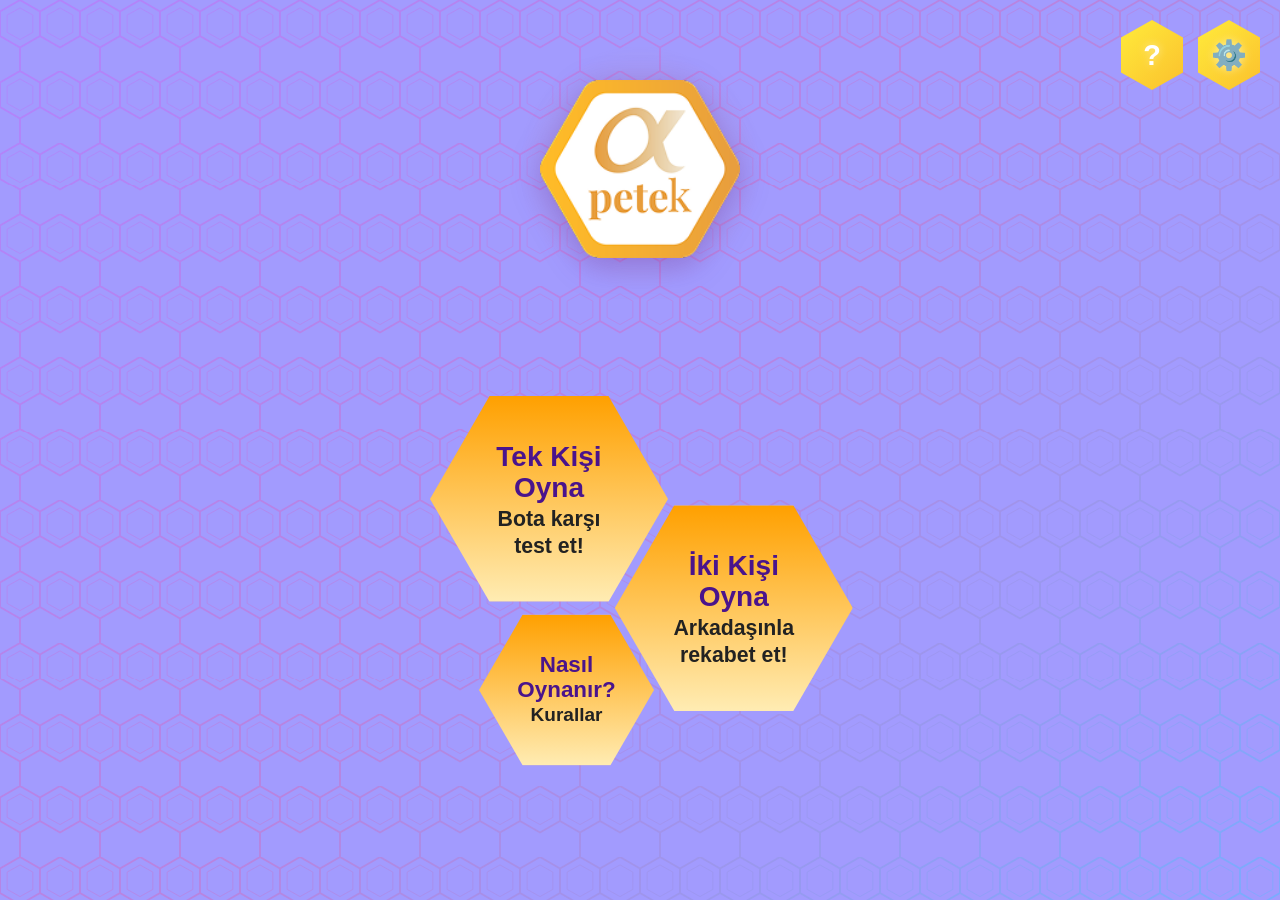
<file: index.html>
<!DOCTYPE html>
<html lang="tr">
<head>
    <meta charset="UTF-8">
    <meta name="viewport" content="width=device-width, initial-scale=1.0">
    <title>Petek Oyunu</title>
    <link rel="stylesheet" href="style.css">
</head>
<body class="prep-body">

    <!-- Kalıcı ve Zarif Altıgen Izgara Arka Planı (3D Energy Hive) -->
    <div class="hexagon-grid-bg"></div>

    <div class="header">
        <button class="icon-btn" id="helpBtn" title="Yardım">?</button>
        <button class="icon-btn" id="settingsBtn" title="Ayarlar">⚙️</button>
    </div>

    <div class="logo-container">
        <img src="logo.png" alt="Petek Düellosu" class="brand-logo">
    </div>

    <!-- Ana Menü Seçenekleri (Klasik Petek Dizilimi) -->
    <div class="honeycomb-menu-container">
        <!-- 1. Büyük Petek (Üst Sol) -->
        <div class="honeycomb-btn h-large h-pos-1" id="soloPlayCard">
            <h2>Tek Kişi<br>Oyna</h2>
            <p>Bota karşı<br>test et!</p>
        </div>

        <!-- 2. Büyük Petek (Alt Sağ) -->
        <div class="honeycomb-btn h-large h-pos-2" id="duoPlayCard">
            <h2>İki Kişi<br>Oyna</h2>
            <p>Arkadaşınla<br>rekabet et!</p>
        </div>

        <!-- 3. Küçük Petek (Alt Sol) -->
        <div class="honeycomb-btn h-small h-pos-3" id="howToPlayBtn">
            <h2>Nasıl<br>Oynanır?</h2>
            <p>Kurallar</p>
        </div>
    </div>

    <!-- Kurallar Modalı (Popup) -->
    <div class="modal-overlay" id="rulesModal">
        <div class="modal-content rules-content">
            <button class="close-btn" id="closeModalBtn" style="color: #4A148C; font-weight: 900; background: none; border: none; font-size: 1.5rem; position: absolute; right: 15px; top: 15px; cursor: pointer;">✕</button>
            <h2 class="modal-title" style="color: #4A148C; text-align: center; margin-bottom: 20px;">🐝 Petek Düellosu'na <br>Hoş Geldin!</h2>
            <div class="modal-body" style="color: #4A148C; font-weight: 600; line-height: 1.6; font-size: 0.95rem;">
                <p><strong>Puanını Seç:</strong> Puan panelindeki peteklerden birine dokun. Unutma, puan yükseldikçe soruların zorluğu da artar!</p>
                <p><strong>Zamana Karşı Yarış:</strong> Her soru için sadece 15 saniyen var. Hızlı düşünüp doğru şıkkı kapmalısın! ⏱️</p>
                <p><strong>Dikkat, Soru Çalınabilir!:</strong> Eğer yanlış cevap verirsen veya süren biterse sıra rakibine geçer. Rakibin bu soruyu bilirse puanı o kazanır! 😱</p>
                <p><strong>Zirveye Oyna:</strong> Tüm petekler dolduğunda en yüksek puana ulaşan oyunun kralı/kraliçesi olur! 🏆</p>
            </div>
            <button class="btn" id="understandBtn" style="width: 100%; margin-top: 15px; background-color: #4A148C; color: white;">Anladım, Başlayalım!</button>
        </div>
    </div>

    <!-- Ayarlar Modalı (Popup) -->
    <div class="modal-overlay" id="settingsModal">
        <div class="modal-content settings-content">
            <button class="close-btn" id="closeSettingsBtn" style="color: #4A148C; font-weight: 900; background: none; border: none; font-size: 1.5rem; position: absolute; right: 15px; top: 15px; cursor: pointer;">✕</button>
            <h2 class="modal-title" style="color: #4A148C; text-align: center; margin-bottom: 20px;">⚙️ Oyun Ayarları</h2>
            
            <div class="modal-body">
                <!-- Kategori Seçimi -->
                <div class="input-group">
                    <label class="input-label" style="color: #4A148C; display: block; margin-bottom: 10px;">Kategori Seç</label>
                    <div class="category-grid" id="modalCategoryGrid" style="display: grid; grid-template-columns: repeat(3, 1fr); gap: 10px;">
                        <div class="category-card" data-category="sanat">
                            <div class="category-icon">🎨</div>
                            <div class="category-name">Sanat</div>
                        </div>
                        <div class="category-card" data-category="spor">
                            <div class="category-icon">⚽</div>
                            <div class="category-name">Spor</div>
                        </div>
                        <div class="category-card" data-category="kultur">
                            <div class="category-icon">🌍</div>
                            <div class="category-name">G. Kültür</div>
                        </div>
                        <div class="category-card" data-category="bilim">
                            <div class="category-icon">🔬</div>
                            <div class="category-name">Bilim</div>
                        </div>
                        <div class="category-card" data-category="tarih">
                            <div class="category-icon">🏛️</div>
                            <div class="category-name">Tarih</div>
                        </div>
                    </div>
                </div>

                <!-- Zorluk Seviyesi -->
                <div class="input-group" style="margin-top: 20px;">
                    <label class="input-label" style="color: #4A148C; display: block; margin-bottom: 10px;">Zorluk Seviyesi</label>
                    <div class="diff-group" id="modalDifficultyGroup" style="display: flex; gap: 10px; justify-content: center;">
                        <button class="diff-btn" data-diff="kolay">Kolay</button>
                        <button class="diff-btn" data-diff="orta">Orta</button>
                        <button class="diff-btn" data-diff="zor">Zor</button>
                    </div>
                </div>
            </div>

            <button class="btn" id="saveSettingsBtn" style="width: 100%; margin-top: 25px; background-color: #4A148C; color: white;">Ayarları Kaydet</button>
        </div>
    </div>
    <script src="main.js"></script>
</body>
</html>
</file>
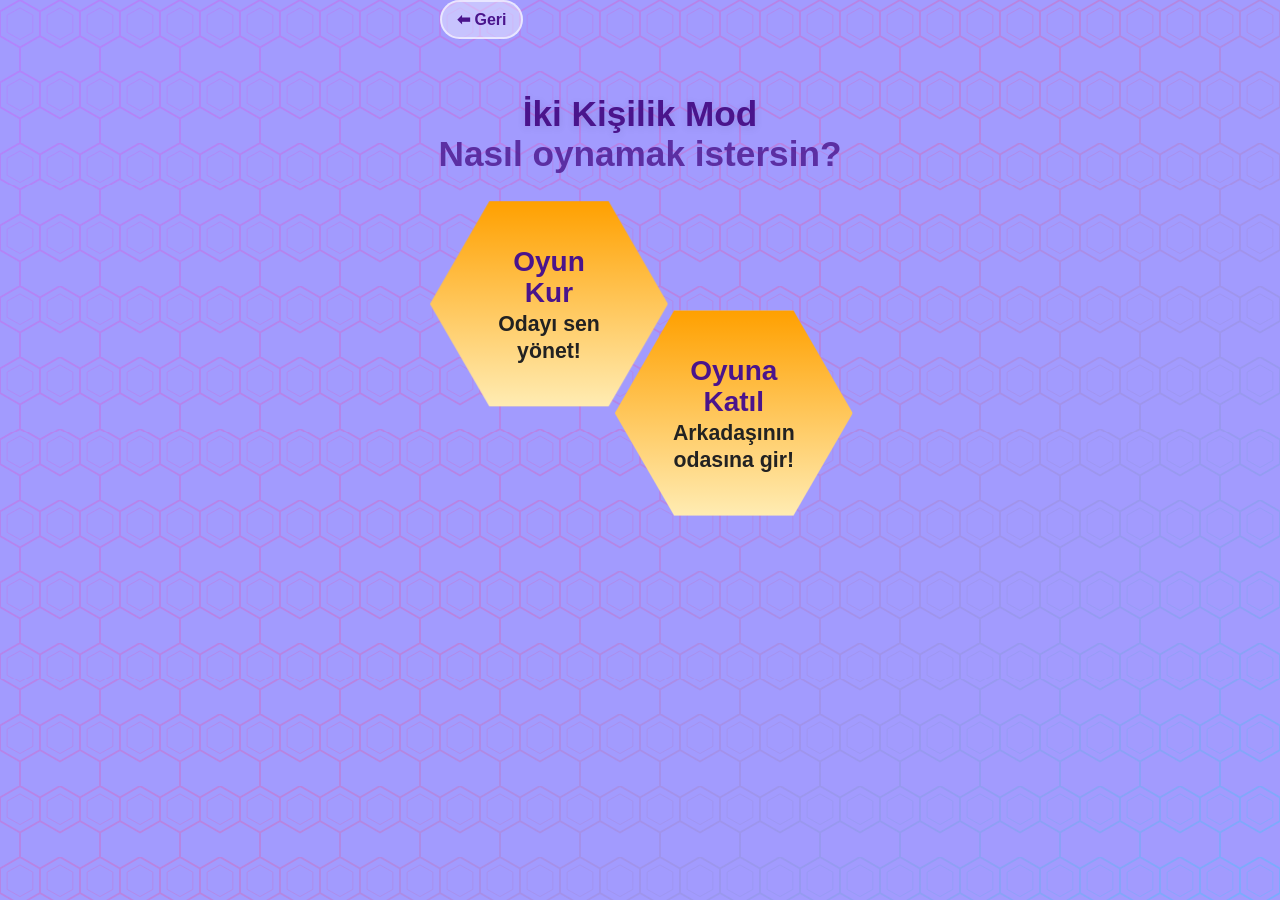
<file: iki-kisilik-secim.html>
<!DOCTYPE html>
<html lang="tr">
<head>
    <meta charset="UTF-8">
    <meta name="viewport" content="width=device-width, initial-scale=1.0">
    <title>İki Kişi Oyna - Seçim</title>
    <link rel="stylesheet" href="style.css">
</head>
<body class="prep-body">

    <!-- Kalıcı ve Zarif Altıgen Izgara Arka Planı (3D Energy Hive) -->
    <div class="hexagon-grid-bg"></div>

    <div class="prep-container">
        <div class="back-header">
            <a href="index.html" class="back-btn" style="text-decoration: none;">⬅ Geri</a>
        </div>

        <div style="text-align: center; margin-bottom: 25px; margin-top: 50px;">
            <h1 style="color: #4A148C; text-shadow: 0px 2px 8px rgba(0,0,0,0.1); font-size: 2.2rem; margin: 0;">İki Kişilik Mod</h1>
            <p style="color: #4A148C; font-weight: 800; opacity: 0.8; font-size: 2.2rem; margin: 0;">Nasıl oynamak istersin?</p>
        </div>

        <div class="honeycomb-menu-container" style="margin-top: 60px;">
            <!-- Oyun Kur (Host) -->
            <a href="iki-kisilik-kur.html" style="text-decoration: none;">
                <div class="honeycomb-btn h-large h-pos-1" id="createGameBtn">
                    <h2>Oyun<br>Kur</h2>
                    <p>Odayı sen<br>yönet!</p>
                </div>
            </a>

            <!-- Oyuna Katıl (Joiner) -->
            <a href="iki-kisilik-katil.html" style="text-decoration: none;">
                <div class="honeycomb-btn h-large h-pos-2" id="joinGameBtn">
                    <h2>Oyuna<br>Katıl</h2>
                    <p>Arkadaşının<br>odasına gir!</p>
                </div>
            </a>
        </div>
    </div>

</body>
</html>
</file>
<file: style.css>
/* Genel Ayarlar ve Renk Paleti */

:root {

    /* Arka plan geÃ§iÅi iÃ§in lila ve mor tonlarÄ± */

    --bg-color-start: #E6E6FA; /* Lila */

    --bg-color-end: #9370DB; /* Mor */

    /* Buton ve kartlar iÃ§in canlÄ± sarÄ± tonlarÄ± */

    --primary-yellow: #FFD700;

    --primary-yellow-dark: #E6C200;

    /* GÃ¶lge ve 3D efektleri iÃ§in renkler */

    --shadow-color: rgba(75, 0, 130, 0.25); /* Koyu mor tonlarÄ±nda gÃ¶lge */

    --highlight-color: rgba(255, 255, 255, 0.6);

    /* Metin renkleri */

    --text-main: #4A148C; /* OkunabilirliÄi yÃ¼ksek koyu mor */

}


/* --- GLOBAL BODY & MOBILE BACKGROUND FIX --- */
html {
    height: -webkit-fill-available; /* iOS Fix */
}

body {
    font-family: 'Segoe UI', Tahoma, Geneva, Verdana, sans-serif;
    background-color: #a29bfe !important; /* Lila/Mor Yedek Renk */
    background: linear-gradient(135deg, #E6E6FA 0%, #9370DB 100%) !important;
    background-size: cover !important;
    background-repeat: no-repeat !important;
    background-attachment: scroll !important; /* Fixed mobilde sorunlu, scroll yapıldı */
    
    min-height: 100vh !important;
    min-height: -webkit-fill-available !important; /* iOS adres çubuğu fix */
    
    color: #4A148C;
    display: flex;
    flex-direction: column;
    align-items: center;
    padding: 20px;
    width: 100%;
    margin: 0;
    position: relative;
    overflow-x: hidden;
}

/* Masaüstü için fixed özelliğini koruyabiliriz */
@media screen and (min-width: 1024px) {
    body {
        background-attachment: fixed !important;
    }
}

/* Temel SÄ±fÄ±rlama ve Body Stilleri */

* {

    box-sizing: border-box;

    margin: 0;

    padding: 0;

}



/* ============================================================== */

/* FÜTÜRİSTİK 3D PETEK KOVANI (ADVANCED 3D ENERGY HIVE)            */

/* ============================================================== */

.hexagon-grid-bg {

    position: fixed;

    top: 0;

    left: 0;

    width: 100%;

    height: 100%;

    z-index: -1;

    pointer-events: none;

    opacity: 0.25;

    /* Derinlik için isometric bakış açısı (Opsiyonel: Isometric hissi veren pattern kullanacağız) */

    background: linear-gradient(135deg, #E040FB 0%, #FF4081 50%, #00E5FF 100%);

    /* 3D Görünümlü İç İçe Geçmiş Lazer Petekler (Nested Laser Hexagons) */

    -webkit-mask-image: url("data:image/svg+xml,%3Csvg width='112' height='100' viewBox='0 0 112 100' xmlns='http://www.w3.org/2000/svg'%3E%3Cpath d='M28 66L0 50L0 16L28 0L56 16L56 50L28 66L28 100M56 16L84 0L112 16L112 50L84 66L56 50' fill='none' stroke='black' stroke-width='2.5'/%3E%3Cpath d='M28 55L10 45L10 21L28 11L46 21L46 45Z' fill='none' stroke='black' stroke-width='1'/%3E%3Cpath d='M84 55L66 45L66 21L84 11L102 21L102 45Z' fill='none' stroke='black' stroke-width='1'/%3E%3C/svg%3E");

    mask-image: url("data:image/svg+xml,%3Csvg width='112' height='100' viewBox='0 0 112 100' xmlns='http://www.w3.org/2000/svg'%3E%3Cpath d='M28 66L0 50L0 16L28 0L56 16L56 50L28 66L28 100M56 16L84 0L112 16L112 50L84 66L56 50' fill='none' stroke='black' stroke-width='2.5'/%3E%3Cpath d='M28 55L10 45L10 21L28 11L46 21L46 45Z' fill='none' stroke='black' stroke-width='1'/%3E%3Cpath d='M84 55L66 45L66 21L84 11L102 21L102 45Z' fill='none' stroke='black' stroke-width='1'/%3E%3C/svg%3E");

    mask-size: 80px auto;

    /* Neon Parlama ve Derinlik Gölgeleri */

    filter: drop-shadow(0 0 5px rgba(224, 64, 251, 0.6)) drop-shadow(0 0 10px rgba(0, 229, 255, 0.4));

}

/* Sayfa ortasındaki yumuşak lazer enerji küresi (Focal Energy Sphere) */

.hexagon-grid-bg::before {

    content: '';

    position: absolute;

    top: 50%;

    left: 50%;

    width: 80vw;

    height: 80vh;

    background: radial-gradient(circle, rgba(224, 64, 251, 0.3) 0%, rgba(255, 64, 129, 0.1) 40%, transparent 70%);

    transform: translate(-50%, -50%);

    filter: blur(60px);

    pointer-events: none;

    z-index: -1;

}

    10% {

        opacity: 1; /* GÃ¶rÃ¼nÃ¼rleÅti */

    }

    90% {

        opacity: 1;

    }

    100% {

        transform: translateY(120vh) rotate(360deg);

        opacity: 0; /* Kaybolarak Ã§Ä±ksÄ±n */

    }

}

/* 

  Ortak 'Kart' SÄ±nÄ±fÄ± 

  YumuÅak kÃ¶Åeli, sevimli, hafif 3D gÃ¶rÃ¼nÃ¼mlÃ¼ kart yapÄ±larÄ±.

*/

.card {

    background-color: var(--primary-yellow);

    border-radius: 24px; /* YumuÅak ve geniÅ kÃ¶Åeler */

    padding: 20px;

    margin-bottom: 20px;

    width: 100%;

    max-width: 400px; /* Mobilde tam ekran, tablette/web'de ortalanmÄ±Å */

    /* Hafif 3D Efekti: Ãstten aydÄ±nlatma, alttan kendi renginin koyusu ile kalÄ±nlÄ±k ve dÄ±Å gÃ¶lge */

    box-shadow: 

        0px 10px 20px var(--shadow-color),

        inset 0px 4px 0px var(--highlight-color),

        inset 0px -4px 0px var(--primary-yellow-dark);

    /* Formu desteklemek ve sevimli gÃ¶stermek iÃ§in ince bir Ã§izgi */

    border: 3px solid var(--primary-yellow-dark);

    display: flex;

    flex-direction: column;

    gap: 15px;

    transition: transform 0.3s ease;

}

/* Karta hover gelindiÄinde hafif zÄ±plama efekti (opsiyonel) */

.card:hover {

    transform: translateY(-2px);

}

.card h2, .card h3 {

    text-align: center;

    margin-bottom: 5px;

    font-weight: 800;

}

.card p {

    font-size: 1rem;

    line-height: 1.5;

}

/* 

  Ortak 'Buton' SÄ±nÄ±fÄ± 

  CanlÄ± sarÄ±, yumuÅak kÃ¶Åeli, 3D ve interaktif (hover/active efektli) buton yapÄ±larÄ±.

*/

.button, .btn {

    appearance: none;

    background-color: var(--primary-yellow);

    color: var(--text-main);

    font-size: 1.1rem;

    font-weight: bold;

    text-align: center;

    padding: 16px 24px;

    border-radius: 100px; /* Tam yuvarlak (hap Åeklinde) sevimli buton */

    border: 2px solid var(--primary-yellow-dark);

    cursor: pointer;

    width: 100%;

    /* 3D GÃ¶rÃ¼nÃ¼m: AydÄ±nlatma ve alt gÃ¶lge ile kalÄ±nlÄ±k (basÄ±labilir) hissi */

    box-shadow: 

        0px 6px 0px var(--primary-yellow-dark),

        0px 8px 15px var(--shadow-color),

        inset 0px 3px 0px var(--highlight-color);

    transition: all 0.15s cubic-bezier(0.4, 0, 0.2, 1); /* YumuÅak animasyon geÃ§iÅi */

    display: inline-flex;

    justify-content: center;

    align-items: center;

    text-decoration: none;

    user-select: none; /* Metin seÃ§imi engelleniyor */

}

/* Ãzerine gelindiÄinde (Hover): Hafif kÃ¼Ã§Ã¼lme ve koyulaÅma efekti */

.button:hover, .btn:hover {

    background-color: var(--primary-yellow-dark); /* Renk koyulaÅÄ±yor */

    transform: scale(0.98) translateY(2px); /* Hem hafif kÃ¼Ã§Ã¼lÃ¼yor hem aÅaÄÄ± iniyor */

    /* 3D gÃ¶lgeyi (kalÄ±nlÄ±ÄÄ±) azaltarak basÄ±lÄ±yormuÅ hissini baÅlatma */

    box-shadow: 

        0px 4px 0px var(--primary-yellow-dark),

        0px 5px 10px var(--shadow-color),

        inset 0px 3px 0px rgba(255, 255, 255, 0.4);

}

/* TÄ±klandÄ±ÄÄ±nda (Active): Tamamen basÄ±lmÄ±Å hissi */

.button:active, .btn:active {

    transform: scale(0.95) translateY(6px); /* Daha fazla kÃ¼Ã§Ã¼lÃ¼p tam basÄ±lÄ±yor */

    background-color: #D4B400; /* Biraz daha koyu sarÄ± */

    /* KalÄ±nlÄ±k gÃ¶lgesi sÄ±fÄ±rlanÄ±yor (buton zemine oturdu) */

    box-shadow: 

        0px 0px 0px var(--primary-yellow-dark),

        0px 2px 5px var(--shadow-color),

        inset 0px 3px 0px rgba(255, 255, 255, 0.2);

}

/* Mobil cihazlarda kullanÄ±labilirlik iÃ§in ekstra medya sorgularÄ± */

@media screen and (max-width: 480px) {

    

    .card {

        padding: 18px;

        border-radius: 20px;

        gap: 12px;

    }

    .button, .btn {

        padding: 14px 20px;

        font-size: 1rem;

    }

}

/* ============================================================== */

/* YENÄ° EKLENEN ANA SAYFA (INDEX) STÄ°LLERÄ°                          */

/* ============================================================== */

/* --- Ãst MenÃ¼ Ä°konlarÄ± (Ayarlar ve YardÄ±m) --- */

/* --- Ana MenÃ¼ Klasik Petek TasarÄ±mlarÄ± --- */

.honeycomb-menu-container {

    position: relative;

    width: 320px;

    height: 290px;

    z-index: 10; /* Arka plan deseninin Ã¼stÃ¼nde kalsÄ±n */

    /* Dikey ortalama - Logo ile alt kÄ±sÄ±m arasÄ±nda mÃ¼kemmel dengelenir */

    margin: auto; 

    /* TÃ¼m petekleri oranlarÄ± bozulmadan (iÃ§ yazÄ±larÄ±yla birlikte) eski %22 yerine Åimdi %40 bÃ¼yÃ¼tÃ¼r (Ekstra ~%15-20 kazanÃ§) */

    transform: scale(1.40); 

    transform-origin: center center;

}

/* Mobil limitler - BÃ¼yÃ¼tÃ¼len petekler ufak ekranlarda viewport dÄ±ÅÄ±na taÅmasÄ±n */

@media screen and (max-width: 440px) {

    .honeycomb-menu-container {

        transform: scale(1.22); /* Limit (Eski bÃ¼yÃ¼k boyut Åimdi mobil maks limit oldu) */

    }

}

@media screen and (max-width: 380px) {

    .honeycomb-menu-container {

        transform: scale(1.05); /* Ãok dar telefonlar */

    }

}

.honeycomb-btn {

    position: absolute;

    /* Tam Keskin Petek (AltÄ±gen) silÃ¼eti - DÃ¼z Ã¼st/alt, sivri yanlar */

    clip-path: polygon(25% 0%, 75% 0%, 100% 50%, 75% 100%, 25% 100%, 0% 50%);

    /* Temiz, PÃ¼rÃ¼zsÃ¼z Bal Rengi Linear Degrade (Koyu Amber'den AÃ§Ä±k SarÄ±ya) */

    /* TÃ¼m desen ve iÃ§ gÃ¶lgeler kaldÄ±rÄ±ldÄ± */

    background: linear-gradient(180deg, #FFA000 0%, #FFECB3 100%);

    display: flex;

    flex-direction: column;

    justify-content: center;

    align-items: center;

    text-align: center;

    cursor: pointer;

    transition: transform 0.3s ease, filter 0.3s ease, z-index 0s;

    /* Ä°nce Ãst-Sol IÅÄ±k ParlamasÄ± (Kenar Vurgusu/Highlight) + Zemin GÃ¶lgesi */

    filter: drop-shadow(-1.5px -1.5px 0px rgba(255, 255, 255, 0.9)) drop-shadow(0px 8px 12px rgba(255, 143, 0, 0.5));

}

.honeycomb-btn.h-large {

    width: 170px;

    height: 147px; /* W * 0.866 */

    padding: 10px;

}

.honeycomb-btn.h-small {

    width: 125px;

    height: 108px; /* W * 0.866 */

    padding: 10px;

}

/* Pozisyonlamalar (ArÄ± kovanÄ± iÃ§iÃ§e dizilimi) */

.honeycomb-btn.h-pos-1 {

    top: 0;

    left: 10px;

    z-index: 2;

}

.honeycomb-btn.h-pos-2 {

    top: 78px; /* Tam ortadan hizalama yarÄ± yÃ¼ksekliÄi */

    left: 142px; /* GeniÅliÄin %75'i civarÄ± + boÅluk */

    z-index: 1;

}

.honeycomb-btn.h-pos-3 {

    top: 156px; 

    left: 45px; /* Alt-sol cepheye sÄ±msÄ±kÄ± oturtulmuÅ kÃ¼Ã§Ã¼k petek */

    z-index: 3;

}

/* --- Ä°konlar ve Tipografi --- */

.honeycomb-btn h2 {

    font-size: 1.25rem;

    font-weight: 800;

    margin-bottom: 2px;

    color: #4A148C; /* Koyu Mor (Siyah/Mor Vurgu) */

    line-height: 1.1;

}

.honeycomb-btn.h-small h2 {

    font-size: 1rem; /* KÃ¼Ã§Ã¼k peteÄin baÅlÄ±ÄÄ± biraz daha kÃ¼Ã§Ã¼k */

}

.honeycomb-btn p {

    font-size: 0.95rem; /* Boyut birkaÃ§ piksel bÃ¼yÃ¼tÃ¼ldÃ¼ ve daha okunabilir kÄ±lÄ±ndÄ± */

    font-weight: 700;

    color: #222222; /* Koyu gri, neredeyse siyah temiz modern metin */

    line-height: 1.25;

}

.honeycomb-btn.h-small p {

    font-size: 0.85rem;

}

.honeycomb-btn:hover {

    transform: scale(1.1); /* YumuÅak tam bÃ¼yÃ¼me animasyonu */

    /* Hover anÄ±nda CamsÄ± Halo yansÄ±masÄ± ve GÃ¼Ã§lÃ¼ Kehribar (AltÄ±n) Glow */

    filter: drop-shadow(0px 0px 4px rgba(255, 255, 255, 0.8)) drop-shadow(0px 0px 20px rgba(255, 215, 0, 0.95));

    z-index: 10 !important; /* BÃ¼yÃ¼dÃ¼ÄÃ¼nde tasarÄ±mÄ±n en Ã¼stÃ¼ne Ã§Ä±ksÄ±n */

}

/* --- Logo ve Responsive DÃ¼zen --- */

.logo-container {

    display: flex;

    justify-content: center;

    align-items: center;

    width: 100%;

    margin-top: 80px;

    margin-bottom: 40px;

    position: relative; /* Mistk halo efekti iÃ§in referans */

    animation: float 4s ease-in-out infinite;

    z-index: 10; /* Arka plan deseninin Ã¼stÃ¼nde kalsÄ±n */

}

/* Mistik ve DeÄerli Hava Katan Petek/Bal Mumu ParÄ±ltÄ±sÄ± (Halo Aura) */

.logo-container::before {

    content: '';

    position: absolute;

    top: 50%;

    left: 50%;

    transform: translate(-50%, -50%);

    width: 250px;

    height: 250px;

    background: radial-gradient(circle, rgba(255, 215, 0, 0.25) 0%, rgba(255, 143, 0, 0.08) 40%, transparent 70%);

    pointer-events: none; /* Mouse engellemesini engeller */

    z-index: -1; /* Logonun arkasÄ±nda kalsÄ±n */

}

.brand-logo {

    max-width: 100%; /* Mobil cihazlarda taÅmayÄ± Ã¶nler */

    width: 200px; /* Daha zarif ve toparlanmÄ±Å bir boyut (eskiden 300px'ti) */

    height: auto;

    object-fit: contain;

    filter: drop-shadow(0px 8px 15px var(--shadow-color)); /* Logoya derinlik katan lila gÃ¶lge */

}

/* Havada SÃ¼zÃ¼lme Animasyonu (Float) */

@keyframes float {

    0% { transform: translateY(0px); }

    50% { transform: translateY(-8px); }

    100% { transform: translateY(0px); }

}

/* --- Menu KartÄ± Ãzel Ä°mleÃ§ ve TÄ±klanabilirlik Bildirimi --- */

.menu-card {

    cursor: pointer;

}

/* --- Modal (AÃ§Ä±lÄ±r Pencere) Stilleri --- */

.modal-overlay {

    position: fixed;

    top: 0;

    left: 0;

    width: 100%;

    height: 100%;

    background-color: rgba(30, 0, 60, 0.75); /* Koyu Arka Plan */

    backdrop-filter: blur(5px); /* Arka planÄ± bulanÄ±klaÅtÄ±rma efekti */

    /* ModalÄ± ortalamak iÃ§in Flexbox */

    display: flex;

    justify-content: center;

    align-items: center;

    /* VarsayÄ±lan olarak gizli */

    z-index: 1000;

    opacity: 0;

    pointer-events: none;

    transition: opacity 0.3s ease;

}

/* JavaScript bu sÄ±nÄ±fÄ± eklediÄinde modal gÃ¶rÃ¼nÃ¼r olur */

.modal-overlay.active {

    opacity: 1;

    pointer-events: auto;

}

.modal-content {

    background: linear-gradient(to bottom, #FFFFFF, #FFF5FA);

    width: 90%;

    max-width: 380px;

    border-radius: 28px;

    padding: 30px;

    position: relative;

    /* Ä°Ã§erik de hafif sevimli bir kenarlÄ±kla sÄ±nÄ±rlandÄ±rÄ±lÄ±yor */

    border: 4px solid var(--primary-yellow);

    box-shadow: 0px 20px 40px rgba(0, 0, 0, 0.3);

    /* AÃ§Ä±lÄ±Å animasyonu iÃ§in varsayÄ±lan olarak kÃ¼Ã§Ã¼ltÃ¼lmÃ¼Å ve aÅaÄÄ± kaydÄ±rÄ±lmÄ±Å */

    transform: translateY(30px) scale(0.9);

    transition: transform 0.3s cubic-bezier(0.34, 1.56, 0.64, 1); /* SÄ±Ã§rama (Bouncy) hareketi */

}

.modal-overlay.active .modal-content {

    transform: translateY(0) scale(1);

}

.modal-title {

    color: var(--text-main);

    font-size: 1.6rem;

    font-weight: 800;

    text-align: center;

    margin-bottom: 20px;

}

.modal-

.modal-body p {

    margin-bottom: 10px;

}

/* ÃarpÄ± (Kapatma) Butonu */

.close-btn {

    position: absolute;

    top: -15px;

    right: -15px;

    width: 44px;

    height: 44px;

    background-color: #FF4D6D; /* TatlÄ± pembe/kÄ±rmÄ±zÄ± tonu */

    color: white;

    border: 4px solid white;

    border-radius: 50%;

    font-size: 1.4rem;

    font-weight: bold;

    display: flex;

    justify-content: center;

    align-items: center;

    cursor: pointer;

    box-shadow: 0px 4px 10px rgba(0,0,0,0.25);

    transition: all 0.2s ease;

}

.close-btn:hover {

    transform: scale(1.1) rotate(90deg); /* Ãzerine gelince biraz dÃ¶nme ve bÃ¼yÃ¼me */

    background-color: #FF3355;

}

/* ============================================================== */

/* OYUN HAZIRLIK (PREP) SAYFALARI Ä°ÃÄ°N STÄ°LLER                    */

/* ============================================================== */

/* --- Input ve Form AlanlarÄ± --- */

.input-group {

    width: 100%;

    margin-bottom: 20px;

    display: flex;

    flex-direction: column;

    gap: 8px;

}

.input-label {

    font-weight: 700;

    color: var(--text-main);

    font-size: 0.95rem;

}

.custom-input {

    width: 100%;

    padding: 14px 20px;

    border-radius: 18px;

    border: 3px solid var(--primary-yellow-dark);

    font-size: 1.1rem;

    font-family: inherit;

    outline: none;

    transition: all 0.3s ease;

    box-shadow: inset 0px 4px 6px rgba(0,0,0,0.03);

    color: var(--text-main);

    background-color: #fffaee;

    font-weight: 600;

}

.custom-input::placeholder {

    color: #b5a25e;

    font-weight: 500;

}

.custom-input:focus {

    background-color: #ffffff;

    border-color: var(--text-main);

    box-shadow: 0px 0px 0px 4px rgba(75, 0, 130, 0.15);

}

.custom-input:disabled {

    background-color: #e9e9e9;

    border-color: #ccc;

    color: #777;

    cursor: not-allowed;

}

/* --- Kategori KartlarÄ± IzgarasÄ± (Grid) --- */

.category-grid {

    display: grid;

    /* Mobilde 3 sÃ¼tun sÄ±Äacak Åekilde, aralarÄ±nda boÅlukla */

    grid-template-columns: repeat(auto-fit, minmax(90px, 1fr));

    gap: 12px;

}

.category-card {

    background-color: #FFFFFF;

    border: 3px solid #E6E6FA; /* AÃ§Ä±k lila kenarlÄ±k */

    border-radius: 20px;

    padding: 15px 5px;

    display: flex;

    flex-direction: column;

    align-items: center;

    gap: 10px;

    cursor: pointer;

    transition: all 0.2s cubic-bezier(0.4, 0, 0.2, 1);

}

.category-card:hover {

    transform: translateY(-3px);

    border-color: var(--primary-yellow-light);

    box-shadow: 0px 6px 12px rgba(0,0,0,0.06);

}

.category-card.selected {

    border-color: var(--text-main);

    background-color: var(--primary-yellow); /* Aktif kart tamamen sarÄ± oluyor */

    box-shadow: 0px 4px 0px var(--primary-yellow-dark);

    transform: translateY(-2px);

}

.category-icon {

    font-size: 2rem;

    line-height: 1;

}

.category-name {

    font-size: 0.8rem;

    font-weight: 800;

    color: var(--text-main);

    text-align: center;

}

/* --- Hazırlık Sayfaları İçin Standart Konteynır --- */

.prep-

.prep-container {

    width: 100%;

    max-width: 450px;

    display: flex;

    flex-direction: column;

    align-items: center;

}

/* --- Geri Butonu (Üst Sol) --- */

.back-header {

    width: 100%;

    max-width: 400px;

    display: flex;

    justify-content: flex-start;

    padding-bottom: 5px;

}

.back-btn {

    display: inline-flex;

    align-items: center;

    gap: 5px;

    text-decoration: none;

    background-color: rgba(255, 255, 255, 0.4);

    border: 2px solid rgba(255, 255, 255, 0.6);

    padding: 8px 15px;

    border-radius: 20px;

    font-size: 1rem;

    font-weight: 800;

    color: var(--text-main);

    cursor: pointer;

    transition: all 0.2s ease;

}

.back-btn:hover {

    background-color: rgba(255, 255, 255, 0.8);

    transform: translateX(-4px);

}

.game-back-btn {

    position: fixed;

    top: 20px;

    left: 20px;

    z-index: 9999;

    box-shadow: 0 4px 15px rgba(0,0,0,0.1);

}

/* --- Oyun Kodu GÃ¶rÃ¼ntÃ¼leme Kutusu --- */

.code-box {

    background-color: #E6E6FA; /* Lila iÃ§i */

    border: 3px dashed var(--text-main);

    border-radius: 20px;

    padding: 15px;

    text-align: center;

    font-size: 1.8rem;

    font-weight: 900;

    color: var(--text-main);

    letter-spacing: 8px;

    margin: 15px 0 20px 0;

    box-shadow: inset 0px 4px 6px rgba(0,0,0,0.05);

}

/* --- AyraÃ§ (VEYA yazÄ±sÄ±) --- */

.divider {

    display: flex;

    align-items: center;

    text-align: center;

    color: #ffffff;

    font-weight: 800;

    font-size: 0.9rem;

    margin: 15px 0;

    width: 100%;

    max-width: 400px;

    opacity: 0.9;

}

.divider::before, .divider::after {

    content: '';

    flex: 1;

    border-bottom: 2px dashed rgba(255, 255, 255, 0.6);

}

.divider::before { margin-right: 15px; }

.divider::after { margin-left: 15px; }

/* --- Inaktif (BasÄ±lamaz) Buton Stili --- */

.btn:disabled {

    opacity: 0.4;

    cursor: not-allowed;

    background-color: #e2c000;

    transform: none !important;

    box-shadow: 0px 4px 0px var(--primary-yellow-dark) !important;

}

/* --- Avatar SeÃ§imi (Yeni Kare GÃ¶rsel Sistem) --- */

.selected-avatars-display {

    display: flex;

    justify-content: center;

    gap: 30px;

    margin-bottom: 25px;

}

.selected-avatar-box {

    width: 120px;

    height: 120px;

    background-color: #FFFFFF;

    border-radius: 12px;

    display: flex;

    justify-content: center;

    align-items: center;

    overflow: hidden;

    position: relative;

    box-shadow: 0px 8px 20px rgba(0,0,0,0.15);

    transition: all 0.3s ease;

    border: 4px solid var(--text-main);

}

.selected-avatar-box img {

    width: 100%;

    height: 100%;

    object-fit: cover;

}

/* TakÄ±m Renkleri (Mavi = 1. Oyuncu, KÄ±rmÄ±zÄ± = 2. Oyuncu / Robot) */

.team-blue-border {

    border-color: #00E5FF !important;

    box-shadow: 0 0 20px rgba(0, 229, 255, 0.5) !important;

}

.team-red-border {

    border-color: #FF1744 !important;

    box-shadow: 0 0 20px rgba(255, 23, 68, 0.5) !important;

}

/* Galeriler */

.avatar-galleries {

    display: flex;

    flex-direction: column;

    gap: 15px;

}

.gallery-row {

    display: flex;

    justify-content: center;

    gap: 15px;

}

.gallery-item {

    width: 65px;

    height: 65px;

    border-radius: 10px;

    overflow: hidden;

    cursor: pointer;

    border: 3px solid #E6E6FA;

    transition: all 0.2s cubic-bezier(0.4, 0, 0.2, 1);

    background-color: #FFF;

}

.gallery-item img {

    width: 100%;

    height: 100%;

    object-fit: cover;

}

.gallery-item:hover {

    transform: scale(1.1);

    border-color: var(--primary-yellow-light);

    box-shadow: 0px 4px 10px rgba(0,0,0,0.2);

}

.gallery-item.selected {

    border-color: var(--primary-yellow);

    box-shadow: 0px 0px 12px var(--primary-yellow);

    transform: translateY(-3px) scale(1.05);

}

/* KullanÄ±cÄ± isteÄi: Kare butonlar iÃ§indeki resimlerin tam sÄ±ÄmasÄ± iÃ§in */

.sq-avatar-btn img {

    width: 100%;

    height: 100%;

    object-fit: cover;

}

/* --- Zorluk Seviyesi ButonlarÄ± --- */

.diff-group {

    display: flex;

    gap: 10px;

    background-color: #FFFFFF;

    border: 3px solid #E6E6FA;

    border-radius: 18px;

    padding: 6px;

}

.diff-btn {

    flex: 1;

    background: transparent;

    border: none;

    padding: 10px 0;

    font-weight: 800;

    font-size: 0.95rem;

    color: var(--text-main);

    border-radius: 12px;

    cursor: pointer;

    transition: all 0.2s ease;

}

.diff-btn:hover {

    background-color: rgba(230, 230, 250, 0.5);

}

.diff-btn.selected {

    background-color: var(--primary-yellow);

    box-shadow: 0px 3px 5px rgba(0,0,0,0.1);

    color: var(--text-main);

}

/* ============================================================== */

/* OYUN EKRANI STÄ°LLERÄ° (oyun.html)                               */

/* ============================================================== */

.game-

.game-container {

    width: 100%;

    max-width: 550px;

    margin: 0 auto;

    display: flex;

    flex-direction: column;

    gap: 20px;

    flex: 1; /* EkranÄ± kaplamasÄ± iÃ§in */

}

/* --- Skor Tablosu (Ãst BÃ¶lÃ¼m) --- */

/* --- Skor Tablosu (Ãst BÃ¶lÃ¼m - Yeni Image_17 TasarÄ±mÄ±) --- */



.player-profile {

    display: flex;

    flex-direction: column;

    align-items: center;

    gap: 12px;

}

.avatar-container {

    position: relative;

    width: 90px;

    height: 90px;

}

.avatar-box {

    width: 90px;

    height: 90px;

    background-color: #FFF;

    border: 6px solid #4A148C;

    border-radius: 15px;

    overflow: hidden;

    box-shadow: 0 5px 15px rgba(0,0,0,0.2);

    display: flex;

    justify-content: center;

    align-items: center;

}

.avatar-box img {

    width: 100%;

    height: 100%;

    object-fit: cover;

}

/* TakÄ±m Renkleri ve Glow Efektleri */

.team-blue-glow {

    border-color: #00E5FF !important;

    box-shadow: 0 0 25px rgba(0, 229, 255, 0.7) !important;

}

.team-red-glow {

    border-color: #FF1744 !important;

    box-shadow: 0 0 25px rgba(255, 23, 68, 0.7) !important;

}

.name-tag {

    background-color: var(--primary-yellow);

    color: var(--text-main);

    padding: 6px 15px;

    border-radius: 12px;

    font-weight: 800;

    font-size: 0.9rem;

    box-shadow: 0 4px 0 var(--primary-yellow-dark);

    min-width: 80px;

    text-align: center;

}

.score-box {

    display: flex;

    justify-content: center;

    align-items: center;

}

.score-hex {

    width: 60px;

    height: 68px;

    background: #FFD54F;

    clip-path: polygon(50% 0%, 100% 25%, 100% 75%, 50% 100%, 0% 75%, 0% 25%);

    display: flex;

    justify-content: center;

    align-items: center;

    font-size: 1.4rem;

    font-weight: 900;

    color: #4A148C;

    box-shadow: 0 4px 10px rgba(0,0,0,0.1);

}

.score-hex.blue-text { color: #00B0FF; }

.score-hex.red-text { color: #D50000; }

/* ============================================================== */

/* OYUNCU BÄ°LGÄ°SÄ° VE SIRA ANÄ°MASYONLARI (MULTIPLAYER)             */

/* ============================================================== */

/* DÃ¶nen CanlÄ± IÅÄ±k SÃ¼zmesi (Glow) Animasyonu */

@keyframes spinGlow {

    0% { box-shadow: 0 0 10px #FFD700, 0 0 20px #FFD700, inset 0 0 5px #FFD700; transform: scale(1); }

    50% { box-shadow: 0 0 20px #FFF, 0 0 35px #FFD700, inset 0 0 15px #FFD700; transform: scale(1.05); }

    100% { box-shadow: 0 0 10px #FFD700, 0 0 20px #FFD700, inset 0 0 5px #FFD700; transform: scale(1); }

}

.player-info {

    display: none; /* Eski yapÄ± artÄ±k kullanÄ±lmÄ±yor */

}

/* SIRA KÄ°MDEYSE O PARLASIN (YENÄ° TASARIM UYUMU) */

.player-profile.active-turn .avatar-box {

    border-color: var(--primary-yellow) !important;

    animation: spinGlow 2s infinite ease-in-out;

}

.player-profile.active-turn .name-tag {

    transform: scale(1.1);

    background-color: #FFF;

    border: 2px solid var(--primary-yellow);

}

.player-info.right-aligned {

    justify-content: flex-end;

}

.avatar-circle {

    width: 60px;

    height: 60px;

    background-color: #FFF6C4;

    border-radius: 12px; /* Eskiden 50% idi, kareleÅtirildi */

    display: flex;

    justify-content: center;

    align-items: center;

    font-size: 2.5rem; 

    box-shadow: 0px 4px 0px rgba(0,0,0,0.15);

    overflow: hidden; /* Resimlerin taÅmasÄ±nÄ± Ã¶nle */

}

/* Oyun Ä°Ã§i Profil Kare Resim GÃ¶rÃ¼ntÃ¼leme */

.avatar-circle img {

    width: 100%;

    height: 100%;

    object-fit: cover;

}

/* Bot veya 2. Oyuncu iÃ§in Ã¶zel border rengi JS den gelecek. 

   VarsayÄ±lanlarÄ± koruduk. */

.bot-avatar {

    /* Background overwrite edilmesin */

}

.player-details {

    display: flex;

    flex-direction: column;

}

.player-name {

    font-weight: 900;

    font-size: 1.05rem;

    color: var(--text-main);

}

.player-score {

    font-size: 0.75rem;

    font-weight: 700;

    color: #4A148C;

    opacity: 0.8;

}

/* --- Kronometre (BÃ¼yÃ¼k Petek) --- */

.timer-wrapper {

    filter: drop-shadow(0px 8px 12px rgba(0, 0, 0, 0.2));

    z-index: 100;

}

.timer-hex {

    width: 60px;

    height: 70px;

    background-color: #FF4D6D;

    clip-path: polygon(50% 0%, 100% 25%, 100% 75%, 50% 100%, 0% 75%, 0% 25%);

    display: flex;

    justify-content: center;

    align-items: center;

    font-size: 1.8rem;

    font-weight: 900;

    color: white;

    margin: 0 10px;

}

/* --- Puan Paneli (Petek Izgara H-Comb) --- */

.honeycomb-grid {

    display: flex;

    flex-wrap: nowrap; /* Her zaman tam ve ferah tek satÄ±rlÄ± dizilimi korur */

    justify-content: center;

    align-items: center;

    padding: 15px 5px; /* Mesafe optimize edildi */

    width: 100%;

    max-width: 100%;

}

.hex-row {

    display: none; /* ArtÄ±k kullanÄ±lmÄ±yor */

}

.hex-point {

    width: 63px; /* Ãok hafif kÃ¼Ã§Ã¼lterek ekstra o ferah boÅluk formunu yaratÄ±r */

    height: 73px;

    /* PÃ¼rÃ¼zsÃ¼z altÄ±gen doku ve sarÄ±/turuncu sÄ±cak degrade */

    background: radial-gradient(circle at 30% 30%, rgba(255, 255, 255, 0.4) 0%, transparent 60%), linear-gradient(135deg, #FFD54F 0%, #FFB300 50%, #FF8F00 100%);

    clip-path: polygon(50% 0%, 100% 25%, 100% 75%, 50% 100%, 0% 75%, 0% 25%);

    display: flex;

    justify-content: center;

    align-items: center;

    font-size: 1.35rem;

    font-weight: 900;

    color: #000000; /* Net Siyah Puan */

    cursor: pointer;

    filter: drop-shadow(0px 4px 5px rgba(255, 143, 0, 0.4)); /* Bal mumu parlaklÄ±ÄÄ± efekti */

    transition: all 0.2s ease; /* AkÄ±cÄ± ve yumuÅak geÃ§iÅ */

    position: relative;

    z-index: 10;

    pointer-events: auto;

    flex-shrink: 0; /* Petek formlarÄ±nÄ±n bozulmamasÄ± saÄlanÄ±r */

    margin: 0 -5px; /* Aradaki yatay marj daraltÄ±larak boÅluk (gap) dengeli artÄ±rÄ±ldÄ±! */

}

/* Dinamik petek dizilimi - tam dikey kayma ile kovan boÅluklarÄ± hizalandÄ± */

.hex-point:nth-child(odd) {

    margin-top: 54px;

    margin-bottom: 0px;

}

.hex-point:nth-child(even) {

    margin-top: 0px;

    margin-bottom: 54px;

}

/* Mouse ile Ã¼zerine gelindiÄinde oluÅan parlama (Halo) ve bÃ¼yÃ¼me */

.hex-point:hover {

    transform: scale(1.1);

    filter: drop-shadow(0px 0px 12px rgba(255, 215, 0, 0.9)); /* AltÄ±n SarÄ±sÄ± ParlaklÄ±k */

    z-index: 20;

}

/* TÄ±klandÄ±ÄÄ±ndaki bÃ¼yÃ¼me ve Ã¼ste Ã§Ä±kma efekti */

.hex-point.pop-up {

    transform: scale(1.1);

    z-index: 20;

    position: relative;

}

/* Mavi TakÄ±m (Oyuncu 1 / Kurucu) */

.hex-point.correct-hex,

.hex-point.p1-correct {

    background: linear-gradient(135deg, #00E5FF 0%, #00B0FF 100%) !important;

    color: #FFFFFF !important;

    filter: drop-shadow(0px 0px 15px rgba(0, 229, 255, 0.6)) !important;

    pointer-events: none !important;

    transform: scale(1);

}

/* KÄ±rmÄ±zÄ± TakÄ±m (Bot / KatÄ±lÄ±mcÄ±) */

.hex-point.bot-correct,

.hex-point.p2-correct {

    background: linear-gradient(135deg, #FF1744 0%, #D50000 100%) !important;

    color: #FFFFFF !important;

    filter: drop-shadow(0px 0px 15px rgba(255, 23, 68, 0.6)) !important;

    pointer-events: none !important;

    transform: scale(1);

}

/* Bilememe Durumu (Her ikisi de yanlÄ±Å) */

.hex-point.played {

    background: linear-gradient(135deg, #808080 0%, #424242 100%) !important;

    color: rgba(255, 255, 255, 0.6) !important;

    filter: grayscale(1) !important;

    pointer-events: none !important;

    transform: scale(1);

}

/* --- Alt BÃ¶lÃ¼m (Soru Paneli) --- */

.question-panel {

    display: flex;

    flex-direction: column;

    gap: 15px;

    margin-top: 5px; /* Header'a yaklaÅtÄ±rÄ±ldÄ± */

}

/* Yatay UzatÄ±lmÄ±Å AltÄ±gen iÃ§in GÃ¶lge Wrapper'Ä± */

.q-wrapper {

    filter: drop-shadow(0px 8px 10px var(--shadow-color));

}

.question-hex {

    width: 100%;

    min-height: 90px;

    background-color: #FFFFFF;

    /* Ä°ki ucu sivri (25px offsetli) yatay poligon */

    clip-path: polygon(25px 0%, calc(100% - 25px) 0%, 100% 50%, calc(100% - 25px) 100%, 25px 100%, 0% 50%);

    display: flex;

    justify-content: center;

    align-items: center;

    padding: 20px 40px;

    text-align: center;

}

#questionText {

    font-weight: 800;

    font-size: 1rem;

    color: var(--text-main);

    margin: 0;

    line-height: 1.4;

}

/* --- ÅÄ±k ButonlarÄ± --- */

.answers-grid {

    display: grid;

    grid-template-columns: 1fr 1fr;

    gap: 12px;

    transition: opacity 0.3s ease;

}

.ans-btn {

    background-color: #FFFFFF;

    border: 3px solid var(--primary-yellow);

    border-radius: 16px;

    padding: 15px 10px;

    font-weight: 800;

    color: var(--text-main);

    cursor: pointer;

    font-size: 1.05rem;

    transition: all 0.2s ease;

    box-shadow: 0px 4px 0px var(--primary-yellow-dark);

}

.ans-btn:hover {

    background-color: var(--primary-yellow-light);

    transform: translateY(2px);

    box-shadow: 0px 2px 0px var(--primary-yellow-dark);

}

.ans-btn.correct {

    background-color: #4CAF50;

    color: white;

    border-color: #2E7D32;

    box-shadow: 0px 4px 0px #2E7D32;

    transform: translateY(2px);

}

.ans-btn.wrong {

    background-color: #FF4D6D;

    color: white;

    border-color: #C62828;

    box-shadow: 0px 4px 0px #C62828;

    transform: translateY(2px);

}

/* Mobil Ufak Ekran Ekstra AyarlarÄ±: vw oranlarÄ± ile 95vw iÃ§ine sÄ±vÄ± denge (Fluid Scaling) */

@media screen and (max-width: 580px) {

    

    .avatar-box {

        width: 65px;

        height: 65px;

        border-width: 4px;

    }

    .name-tag {

        font-size: 0.7rem;

        padding: 4px 8px;

        min-width: 60px;

    }

    .score-hex {

        width: 45px;

        height: 52px;

        font-size: 1.1rem;

    }

    .timer-hex {

        width: 50px;

        height: 58px;

        font-size: 1.5rem;

    }

    .honeycomb-grid {

        width: 100vw;

        max-width: 96vw;

        padding: 30px 0;

    }

    .hex-point { 

        width: 11.2vw; 

        height: 13vw; 

        font-size: 3.1vw; 

        margin: 0 -1.1vw; 

    }

    .hex-point:nth-child(odd) { margin-top: 9vw; margin-bottom: 0px; }

    .hex-point:nth-child(even) { margin-top: 0px; margin-bottom: 9vw; }

    .question-hex {

        clip-path: polygon(15px 0%, calc(100% - 15px) 0%, 100% 50%, calc(100% - 15px) 100%, 15px 100%, 0% 50%);

        padding: 15px 25px;

    }

}

/* ============================================================== */

/* FLAÅ VE GÃRSEL MÃDAHALE (OYUN)                                 */

/* ============================================================== */

/* TÃ¼m Ekran BaÅarÄ±/Hata FlaÅ Efektleri */

.flash-overlay-green {

    position: fixed; top: 0; left: 0; right: 0; bottom: 0;

    pointer-events: none; z-index: 9999;

    background-color: rgba(76, 175, 80, 0.45);

    animation: fadeOutFlash 0.6s ease-out forwards;

}

.flash-overlay-red {

    position: fixed; top: 0; left: 0; right: 0; bottom: 0;

    pointer-events: none; z-index: 9999;

    background-color: rgba(244, 67, 54, 0.45);

    animation: fadeOutFlash 0.6s ease-out forwards;

}

@keyframes fadeOutFlash { 0% { opacity: 1; } 100% { opacity: 0; } }

/* SIRA RAKÄ°PTE (TOUR) OVERLAY */

.modal-overlay {

    position: fixed;

    top: 0; left: 0; width: 100%; height: 100%;

    background-color: rgba(0, 0, 0, 0.4);

    backdrop-filter: blur(8px); /* Ä°stenilen hafif bulanÄ±klÄ±k */

    display: none; justify-content: center; align-items: center;

    z-index: 10500;

}

.modal-overlay.active {

    display: flex !important;

}

.modal-content {

    background-color: #fff;

    padding: 30px;

    border-radius: 20px;

    width: 90%; max-width: 400px;

    box-shadow: 0px 10px 30px rgba(0, 0, 0, 0.3);

    position: relative;

    border: 5px solid var(--primary-yellow);

}

.modal-content.rules-content {

    background-color: #FFF9C4; /* YumuÅak SarÄ± Arka Plan */

    border-color: #FFD54F;

    box-shadow: 0px 10px 40px rgba(74, 20, 140, 0.2);

}

.modal-content.rules-content p {

    margin-bottom: 12px;

    border-bottom: 1px dashed rgba(74, 20, 140, 0.2);

    padding-bottom: 8px;

}

.turn-overlay {

    position: fixed;

    top: 50%; left: 50%;

    transform: translate(-50%, -50%) scale(0);

    background-color: rgba(255, 255, 255, 0.95);

    border: 5px solid var(--primary-yellow);

    border-radius: 30px;

    padding: 30px 60px;

    z-index: 10000;

    box-shadow: 0 20px 50px rgba(0,0,0,0.3);

    opacity: 0;

    transition: all 0.4s cubic-bezier(0.34, 1.56, 0.64, 1);

    pointer-events: none;

    text-align: center;

}

.turn-overlay.show {

    transform: translate(-50%, -50%) scale(1);

    opacity: 1;

}

.turn-overlay h2 {

    color: var(--text-main);

    font-size: 2.2rem;

    font-weight: 900;

    margin: 0;

}

/* ============================================================== */

/* ÃOK OYUNCULU SENKRONÄ°ZASYON (SHAKE, BLUE)                      */

/* ============================================================== */

@keyframes shakeHex {

    0% { transform: translate(1px, 1px) rotate(0deg); }

    10% { transform: translate(-1px, -2px) rotate(-1deg); }

    20% { transform: translate(-3px, 0px) rotate(1deg); }

    30% { transform: translate(3px, 2px) rotate(0deg); }

    40% { transform: translate(1px, -1px) rotate(1deg); }

    50% { transform: translate(-1px, 2px) rotate(-1deg); }

    60% { transform: translate(-3px, 1px) rotate(0deg); }

    70% { transform: translate(3px, 1px) rotate(-1deg); }

    80% { transform: translate(-1px, -1px) rotate(1deg); }

    90% { transform: translate(1px, 2px) rotate(0deg); }

    100% { transform: translate(1px, -2px) rotate(-1deg); }

}

.shake {

    animation: shakeHex 0.4s;

    animation-iteration-count: 2;

}

/* Rakip rengi sÄ±nÄ±flarÄ± artÄ±k yukarÄ±daki ortak '.played' serisinde karanlÄ±k sarÄ± (amber) yapÄ±ldÄ± */

.ans-btn.p2-blue {

    background-color: #03A9F4;

    color: white;

    border-color: #0288D1;

    box-shadow: 0px 4px 0px #0288D1;

}

/* SÄ±ra bekleme ekranÄ± korumasÄ± (YarÄ± Åeffaf Kilit KatmanÄ±) */

#boardBlocker {

    position: absolute;

    top: 110px; /* Skor tablosunun altÄ±nda kalmasÄ± iÃ§in */

    left: 0; 

    width: 100%; 

    height: calc(100% - 110px);

    z-index: 8500;

    pointer-events: all;

    display: flex;

    justify-content: center;

    align-items: center; /* Ortaya hizala */

    background-color: rgba(255, 255, 255, 0.65); /* Hafif Åeffaf katman */

    backdrop-filter: blur(4px); /* BulanÄ±klÄ±k efekti */

    border-radius: 20px;

}

#boardBlocker.hidden {

    display: none !important;

}

#waitOverlayText {

    background-color: var(--primary-yellow);

    color: var(--text-main);

    padding: 15px 30px;

    border-radius: 15px;

    font-weight: 900;

    font-size: 1.2rem;

    box-shadow: 0 10px 30px rgba(0,0,0,0.15);

    animation: pulseLock 2s infinite;

}

@keyframes pulseLock { 0% { opacity: 1; transform: scale(1); } 50% { opacity: 0.85; transform: scale(0.98); } 100% { opacity: 1; transform: scale(1); } }

/* --- Soru SeÃ§imi EsnasÄ±ndaki Sade TasarÄ±m (Hafif Renk AÃ§Ä±lmasÄ± ve BÃ¼yÃ¼me) --- */

.hex-point.selected-blue, .hexagon.selected-blue,

.hex-point.selected-red, .hexagon.selected-red {

    transform: scale(1.15) !important;

    z-index: 1000 !important;

    /* PeteÄin kendi renginin (SarÄ±) 2 ton aÃ§Ä±ÄÄ±: Parlak Limon SarÄ±sÄ± */

    background: linear-gradient(135deg, #FFF176 0%, #FFD600 100%) !important;

    box-shadow: none !important;

    outline: none !important;

    border: none !important;

    filter: none !important;

}

/* SeÃ§ili petek Ã¼zerindeki puanÄ±n gÃ¶rÃ¼nÃ¼rlÃ¼ÄÃ¼ */

.hex-point.selected-blue span, .hexagon.selected-blue span,

.hex-point.selected-red span, .hexagon.selected-red span {

    position: relative;

    z-index: 1001;

    font-weight: 800;

    text-shadow: none !important;

}

/* SeÃ§ili deÄilken parlama olmamasÄ± iÃ§in temizlik */

.hex-point:not(.selected-blue):not(.selected-red) {

    /* Normal durum */

}

/* Eski odak sÄ±nÄ±flarÄ± temizlendi */

.hex-point.opponent-focus {

    pointer-events: none;

}

/* --- Özel Çýkýþ Uyarý Modalý (Custom Modal) --- */

.custom-modal-overlay {

    position: fixed;

    top: 0;

    left: 0;

    width: 100%;

    height: 100%;

    background-color: rgba(0, 0, 0, 0.6);

    backdrop-filter: blur(8px);

    display: none; /* Varsayýlan kapalý */

    justify-content: center;

    align-items: center;

    z-index: 10000;

    animation: fadeIn 0.3s ease;

}

.custom-modal-overlay.active {

    display: flex;

}

.custom-modal-content {

    background: rgba(255, 255, 255, 0.85);

    backdrop-filter: blur(15px);

    border: 1px solid rgba(255, 255, 255, 0.5);

    padding: 40px;

    border-radius: 30px;

    text-align: center;

    max-width: 450px;

    width: 90%;

    box-shadow: 0 20px 60px rgba(0, 0, 0, 0.3);

    animation: zoomIn 0.3s cubic-bezier(0.34, 1.56, 0.64, 1);

}

.custom-modal-content p {

    font-size: 1.2rem;

    font-weight: 800;

    color: #4A148C; /* Koyu Lila / Mor Tonu */

    line-height: 1.5;

    margin-bottom: 30px;

}

.custom-modal-content p span {

    color: #7B1FA2;

    font-size: 1rem;

    font-weight: 600;

    opacity: 0.8;

}

.modal-buttons {

    display: flex;

    gap: 15px;

    justify-content: center;

}

.m-btn {

    padding: 12px 25px;

    border: none;

    border-radius: 15px;

    font-size: 0.95rem;

    font-weight: 800;

    cursor: pointer;

    transition: all 0.2s ease;

    box-shadow: 0 4px 12px rgba(0,0,0,0.1);

}

.m-btn-red {

    background-color: #FF1744; /* Kýrmýzý Takým Rengi */

    color: white;

}

.m-btn-red:hover {

    background-color: #D50000;

    transform: translateY(-2px);

    box-shadow: 0 6px 15px rgba(255, 23, 68, 0.3);

}

.m-btn-blue {

    background-color: #00E5FF; /* Mavi Takým Rengi */

    color: #004D40;

}

.m-btn-blue:hover {

    background-color: #00B8D4;

    transform: translateY(-2px);

    box-shadow: 0 6px 15px rgba(0, 229, 255, 0.3);

}

@keyframes fadeIn {

    from { opacity: 0; }

    to { opacity: 1; }

}

@keyframes zoomIn {

    from { transform: scale(0.85); opacity: 0; }

    to { transform: scale(1); opacity: 1; }

}

/* --- Oda Kodu Kopyalama Alaný --- */

.code-display-wrapper {

    display: flex;

    align-items: center;

    justify-content: center;

    gap: 10px;

    position: relative;

}

.copy-btn {

    background: rgba(255, 255, 255, 0.2);

    border: 1px solid rgba(255, 255, 255, 0.4);

    color: white;

    width: 40px;

    height: 40px;

    border-radius: 12px;

    display: flex;

    justify-content: center;

    align-items: center;

    cursor: pointer;

    transition: all 0.2s ease;

    position: relative;

    backdrop-filter: blur(5px);

}

.copy-btn:hover {

    background: rgba(255, 255, 255, 0.4);

    transform: scale(1.05);

    box-shadow: 0 0 15px rgba(255, 255, 255, 0.3);

}

.copy-btn .tooltip {

    position: absolute;

    bottom: 120%;

    left: 50%;

    transform: translateX(-50%);

    background: #4A148C;

    color: white;

    padding: 5px 12px;

    border-radius: 8px;

    font-size: 0.8rem;

    white-space: nowrap;

    opacity: 0;

    pointer-events: none;

    transition: all 0.3s cubic-bezier(0.18, 0.89, 0.32, 1.28);

    font-weight: 800;

    box-shadow: 0 4px 12px rgba(0,0,0,0.2);

}

.copy-btn .tooltip.visible {

    opacity: 1;

    bottom: 130%;

}

/* ============================================================== */

/* AYARLAR VE EK MODAL STİLLERİ                                    */

/* ============================================================== */

.settings-content {

    background: #FFFFFF !important;

    opacity: 1 !important;

    backdrop-filter: none !important;

    -webkit-backdrop-filter: none !important;

    border: 3px solid #4A148C !important; /* Daha belirgin bir kenarlık */

    border-radius: 30px !important;

    box-shadow: 0 10px 40px rgba(0, 0, 0, 0.2) !important;

    max-width: 450px !important;

}

/* Kategori Kart Modifiye (Ayarlar Paneli için) */

.settings-content .category-card {

    padding: 10px !important;

    min-height: 80px !important;

}

.settings-content .category-icon {

    font-size: 1.5rem !important;

}

.settings-content .category-name {

    font-size: 0.75rem !important;

}

/* Aktif Seçim Belirteci */

.category-card.active, .diff-btn.active {

    border: 2px solid #4A148C !important;

    background-color: rgba(74, 20, 140, 0.1) !important;

    box-shadow: 0 0 10px rgba(74, 20, 140, 0.2) !important;

}

/* E-mail Alanı (Nickname ile aynı stil) */

input[type='email'].custom-input {

    background: rgba(255, 255, 255, 0.9);

}

/* ============================================================== */

/* AYARLAR VE EK MODAL STİLLERİ (GLASSMORPHISM)                   */

/* ============================================================== */

/* Ayarlar Butonu Özel Animasyon (Dönme) */

/* Glassmorphism Ayarlar Paneli */

.settings-content {

    background: #FFFFFF !important;

    opacity: 1 !important;

    backdrop-filter: none !important;

    -webkit-backdrop-filter: none !important;

    border: 3px solid #4A148C !important; /* Daha belirgin bir kenarlık */

    border-radius: 30px !important;

    box-shadow: 0 10px 40px rgba(0, 0, 0, 0.2) !important;

    max-width: 450px !important;

}

.settings-content .modal-title {

    color: #4A148C !important;

    font-size: 1.8rem !important;

    text-shadow: 0 2px 4px rgba(0,0,0,0.1);

}

.settings-content .input-label {

    font-weight: 800 !important;

    color: #4A148C !important;

    text-transform: uppercase;

    font-size: 0.85rem;

    letter-spacing: 1px;

}

/* Kategori ve Zorluk Seçimlerinde Aktif Durum (Glassmorphism Glow) */

.settings-content .category-card.active, 

.settings-content .diff-btn.active {

    background: rgba(74, 20, 140, 0.2) !important;

    border: 2px solid #4A148C !important;

    box-shadow: 0 0 15px rgba(74, 20, 140, 0.3) !important;

    transform: translateY(-3px);

}

.settings-content .diff-btn {

    padding: 12px !important;

    border: 1px solid rgba(74, 20, 140, 0.1);

}

/* E-mail Input (Nickname ile birebir aynı) */

input[type='email'].custom-input {

    background-color: #fffaee !important; /* Nickname ile aynı sarımsı beyaz */

}

/* HOW TO PLAY butonunun hemen üstü için ayarlandı */

    left: 45px;

    display: flex;

    gap: 15px;

    z-index: 1000;

    align-items: center;

}

/* Ekrana sabitlendi */

    bottom: 40px;

    left: 40px;

    display: flex;

    gap: 15px;

    z-index: 2000;

    align-items: center;

}

/* Mobil için konum düzenlemesi */

@media screen and (max-width: 600px) {

}

/* EN SAĞ ALT KÖŞE */

    display: flex;

    flex-direction: column; /* ÜST ÜSTE DİZİLİM */

    gap: 15px;

    z-index: 2000;

    align-items: center;

}

/* Mobil cihazlar için ölçeklendirme */

@media screen and (max-width: 600px) {

}

 EN SAĞ ÜST KÖŞE */

    display: flex;

    flex-direction: row; /* YAN YANA DİZİLİM */

    gap: 15px;

    z-index: 2000;

    align-items: center;

}

/* Mobil cihazlar için ölçeklendirme */

@media screen and (max-width: 600px) {

}

/* --- ULTIMATE HEADER ICONS (GLOWING YELLOW HEXAGONS - HORIZONTAL - TOP RIGHT) --- */

/* Mobil Ölçeklendirme */

@media screen and (max-width: 600px) {

}

/* --- ULTIMATE SIDE-BY-SIDE HEADER ICONS (GLOWING YELLOW HEXAGONS) --- */

.header {

    position: fixed !important;

    top: 20px !important;

    right: 20px !important;

    display: flex !important;

    flex-direction: row !important; /* YAN YANA - KESİN ÇÖZÜM */

    flex-wrap: nowrap !important;   /* ALT SATIRA KAYMAYI ENGELLER */

    gap: 15px !important;           /* ARALARINDAKİ BOŞLUK */

    z-index: 9999 !important;

    align-items: center !important;

    width: auto !important;

    height: auto !important;

}

.icon-btn {

    display: flex !important;

    justify-content: center !important;

    align-items: center !important;

    width: 62px !important;

    height: 70px !important;

    background: linear-gradient(135deg, #FFEB3B 0%, #FBC02D 100%) !important;

    clip-path: polygon(50% 0%, 100% 25%, 100% 75%, 50% 100%, 0% 75%, 0% 25%) !important;

    cursor: pointer !important;

    transition: all 0.3s cubic-bezier(0.175, 0.885, 0.32, 1.275) !important;

    filter: drop-shadow(0 0 10px rgba(255, 235, 59, 0.8)) !important;

    border: none !important;

    padding: 0 !important;

    margin: 0 !important;

    color: #FFFFFF !important;

    font-size: 1.8rem !important;

    font-weight: 900 !important;

    text-shadow: 0 0 8px rgba(255, 255, 255, 0.5) !important;

    pointer-events: auto !important;

}

.icon-btn:hover {

    transform: scale(1.1) !important;

    filter: drop-shadow(0 0 20px rgba(255, 235, 59, 1)) !important;

}

#settingsBtn:hover {

    transform: scale(1.1) rotate(90deg) !important;

}

/* Mobil Ölçeklendirme - Yan Yana Düzeni Koruyarak */

@media screen and (max-width: 600px) {

    .header {

        top: 15px !important;

        right: 15px !important;

        gap: 10px !important;

    }

    .icon-btn {

        width: 50px !important;

        height: 56px !important;

        font-size: 1.4rem !important;

    }

}

/* 1. Seçilme Efekti (Active/Secili) */

.hex-point.active {

    transform: scale(1.15) !important;

    z-index: 100 !important;

    background: linear-gradient(135deg, #FFF176 0%, #FFEB3B 100%) !important; /* Parlak Sarı */

    filter: drop-shadow(0 0 15px rgba(255, 235, 59, 0.8)) !important;

    border: 3px solid #FBC02D !important;

    animation: pulseSelection 1.5s infinite alternate !important;

}

@keyframes pulseSelection {

    from { transform: scale(1.1); filter: drop-shadow(0 0 10px rgba(255, 235, 59, 0.6)); }

    to { transform: scale(1.2); filter: drop-shadow(0 0 20px rgba(255, 235, 59, 1)); }

}

/* 2. Oyuncu 1 (Host) Kazandı - Mor */

.hex-point.host_won {

    background: linear-gradient(135deg, #7B1FA2 0%, #4A148C 100%) !important; /* Mor */

    color: #FFFFFF !important;

    filter: drop-shadow(0 0 15px rgba(123, 31, 162, 0.6)) !important;

    pointer-events: none !important;

    transform: scale(1) !important;

}

/* 3. Oyuncu 2 (Joiner) Kazandı - Lila/Sarı Karışımı */

.hex-point.joiner_won {

    background: linear-gradient(135deg, #E1BEE7 0%, #FFD54F 100%) !important; /* Lila ve Sarı Geçişli */

    color: #4A148C !important;

    filter: drop-shadow(0 0 15px rgba(225, 190, 231, 0.6)) !important;

    pointer-events: none !important;

    transform: scale(1) !important;

}

/* 4. Kimse Bilemedi (Pasif) - Mat Gri */

.hex-point.dead {

    background: linear-gradient(135deg, #BDBDBD 0%, #757575 100%) !important; /* Mat Gri */

    color: rgba(255, 255, 255, 0.5) !important;

    filter: grayscale(1) !important;

    pointer-events: none !important;

    opacity: 0.7 !important;

    transform: scale(0.95) !important;

}

.hex-point.host_won span, .hex-point.joiner_won span, .hex-point.dead span {

    text-shadow: none !important;

}

/* 1. Seçilme Efekti (Active/Secili) - Parlak Sarı Neon */

.hex-point.active {

    transform: scale(1.15) !important;

    z-index: 100 !important;

    background: linear-gradient(135deg, #FFFF00 0%, #FFEA00 100%) !important; /* Ultra Parlak Sarı */

    filter: drop-shadow(0 0 20px rgba(255, 234, 0, 0.9)) !important;

    border: 3px solid #FFFFFF !important;

    animation: hexPulseActive 1.2s infinite alternate !important;

}

@keyframes hexPulseActive {

    from { transform: scale(1.1); box-shadow: 0 0 10px rgba(255, 234, 0, 0.5); }

    to { transform: scale(1.18); box-shadow: 0 0 25px rgba(255, 234, 0, 1); }

}

/* 2. Oyuncu 1 (Host) - MAVİ */

.hex-point.host_won {

    background: linear-gradient(135deg, #00E5FF 0%, #00B0FF 100%) !important;

    color: #FFFFFF !important;

    filter: drop-shadow(0 0 15px rgba(0, 229, 255, 0.6)) !important;

    pointer-events: none !important;

    transform: scale(1) !important;

    border: 2px solid rgba(255, 255, 255, 0.3) !important;

}

/* 3. Oyuncu 2 (Joiner) - SARI */

.hex-point.joiner_won {

    background: linear-gradient(135deg, #FFD700 0%, #FFA000 100%) !important;

    color: #4A148C !important;

    filter: drop-shadow(0 0 15px rgba(255, 215, 0, 0.6)) !important;

    pointer-events: none !important;

    transform: scale(1) !important;

    border: 2px solid rgba(255, 255, 255, 0.3) !important;

}

/* 4. Yanlış Cevap / Bilememe (Pasif) - GRİ */

.hex-point.dead {

    background: linear-gradient(135deg, #9E9E9E 0%, #616161 100%) !important;

    color: rgba(255, 255, 255, 0.5) !important;

    filter: grayscale(1) opacity(0.6) !important;

    pointer-events: none !important;

    transform: scale(0.95) !important;

    border: 1px solid rgba(255, 255, 255, 0.1) !important;

}

.hex-point.host_won span, .hex-point.joiner_won span, .hex-point.dead span {

    text-shadow: none !important;

}

/* --- MULTIPLAYER HEXAGON STATES (BLUE vs RED - BORDERLESS) --- */

/* 1. Seçilme Efekti (Active) - Parlak Sarı Neon */
.hex-point.active {
    transform: scale(1.15) !important;
    z-index: 100 !important;
    background: linear-gradient(135deg, #FFFF00 0%, #FFD600 100%) !important;
    filter: drop-shadow(0 0 20px rgba(255, 214, 0, 0.8)) !important;
    border: none !important; /* ÇERÇEVE YASAĞI */
    outline: none !important;
    animation: hexPulseSelection 1.2s infinite alternate !important;
}

@keyframes hexPulseSelection {
    from { transform: scale(1.1); }
    to { transform: scale(1.18); }
}

/* 2. Oyuncu 1 (Host) - MAVİ */
.hex-point.host_won {
    background: linear-gradient(135deg, #00E5FF 0%, #00B0FF 100%) !important;
    color: #FFFFFF !important;
    filter: drop-shadow(0 0 18px rgba(0, 229, 255, 0.7)) !important;
    pointer-events: none !important;
    transform: scale(1) !important;
    border: none !important; /* ÇERÇEVE YASAĞI */
    outline: none !important;
}

/* 3. Oyuncu 2 (Joiner) - KIRMIZI */
.hex-point.joiner_won {
    background: linear-gradient(135deg, #FF1744 0%, #D50000 100%) !important;
    color: #FFFFFF !important;
    filter: drop-shadow(0 0 18px rgba(255, 23, 68, 0.7)) !important;
    pointer-events: none !important;
    transform: scale(1) !important;
    border: none !important; /* ÇERÇEVE YASAĞI */
    outline: none !important;
}

/* 4. Yanlış Cevap / Bilememe (Pasif) - GRİ */
.hex-point.dead {
    background: linear-gradient(135deg, #9E9E9E 0%, #616161 100%) !important;
    color: rgba(255, 255, 255, 0.5) !important;
    filter: grayscale(1) opacity(0.6) !important;
    pointer-events: none !important;
    transform: scale(0.95) !important;
    border: none !important; /* ÇERÇEVE YASAĞI */
    outline: none !important;
}

.hex-point.host_won span, .hex-point.joiner_won span, .hex-point.dead span {
    text-shadow: none !important;
}

/* --- SCOREBOARD POSITIONING FIX --- */
.scoreboard-row {
    margin-top: 60px !important; /* Geri butonu ile çakışmayı önlemek için aşağı çekildi */
    display: flex !important;
    justify-content: space-between !important;
    align-items: center !important;
    width: 100% !important;
    max-width: 600px !important;
    margin-left: auto !important;
    margin-right: auto !important;
}

@media screen and (max-width: 600px) {
    .scoreboard-row {
        margin-top: 50px !important;
    }
}


/* --- HAZIRLIK SAYFALARI (MOBILE COMPATIBLE) --- */


.prep-container {
    width: 100%;
    max-width: 450px;
    display: flex;
    flex-direction: column;
    align-items: center;
    position: relative;
    z-index: 1;
}

/* Mobile Background Adjustment */
@media screen and (max-width: 768px) {
    .hexagon-grid-bg {
        position: absolute !important; /* Fixed mobilde beyazlığa neden olabilir */
        height: 100% !important;
        min-height: 100vh !important;
    }
}


/* --- HAZIRLIK SAYFALARI (TEK PARÇA PÜRÜZSÜZ ARKA PLAN) --- */
.prep-body {
    background-color: #a29bfe !important;
    background: #a29bfe !important; /* İki parça görüntüsünü engellemek için düz renk */
    background-size: cover !important;
    background-attachment: fixed !important;
    
    min-height: 100vh !important;
    min-height: -webkit-fill-available !important;
    
    display: flex;
    flex-direction: column;
    align-items: center;
    padding: 0 !important; /* Margin/Padding sıfırlandı */
    margin: 0 !important;
    width: 100%;
    position: relative;
    overflow-x: hidden;
}
</file>
